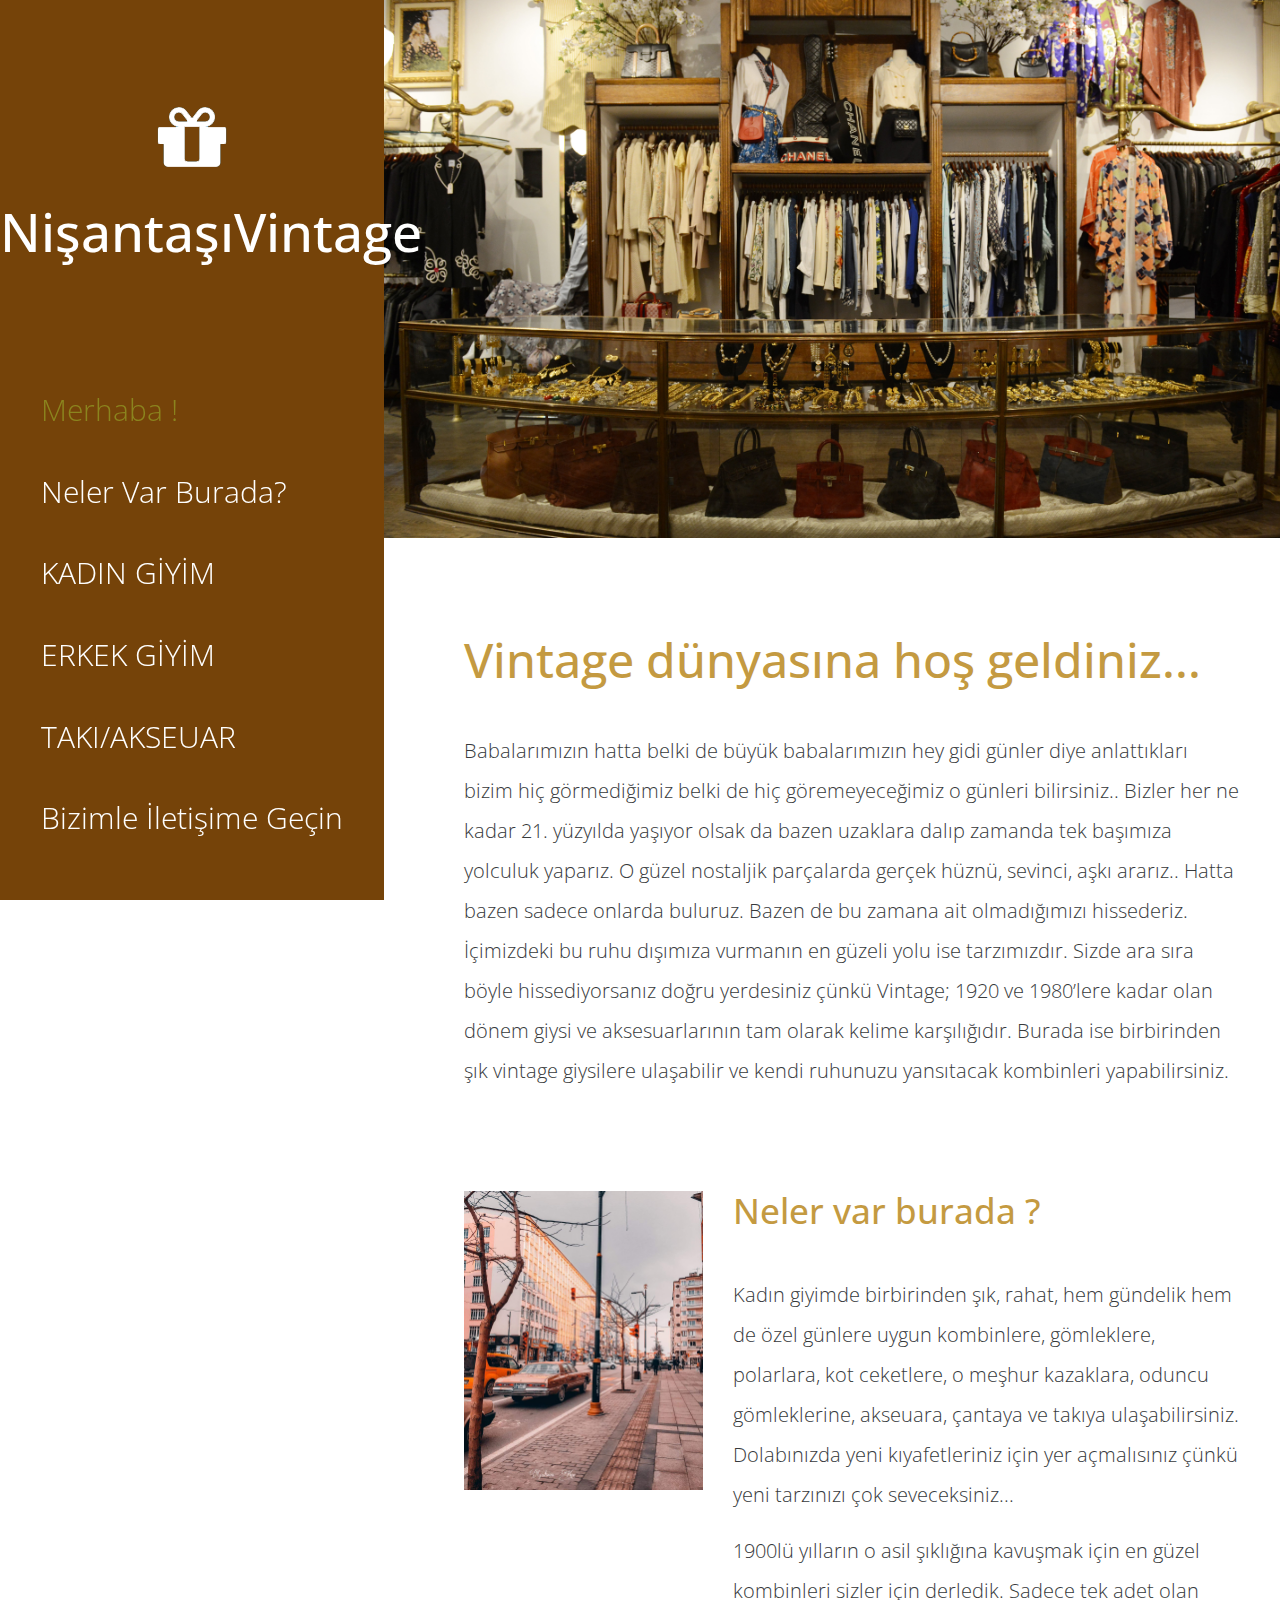
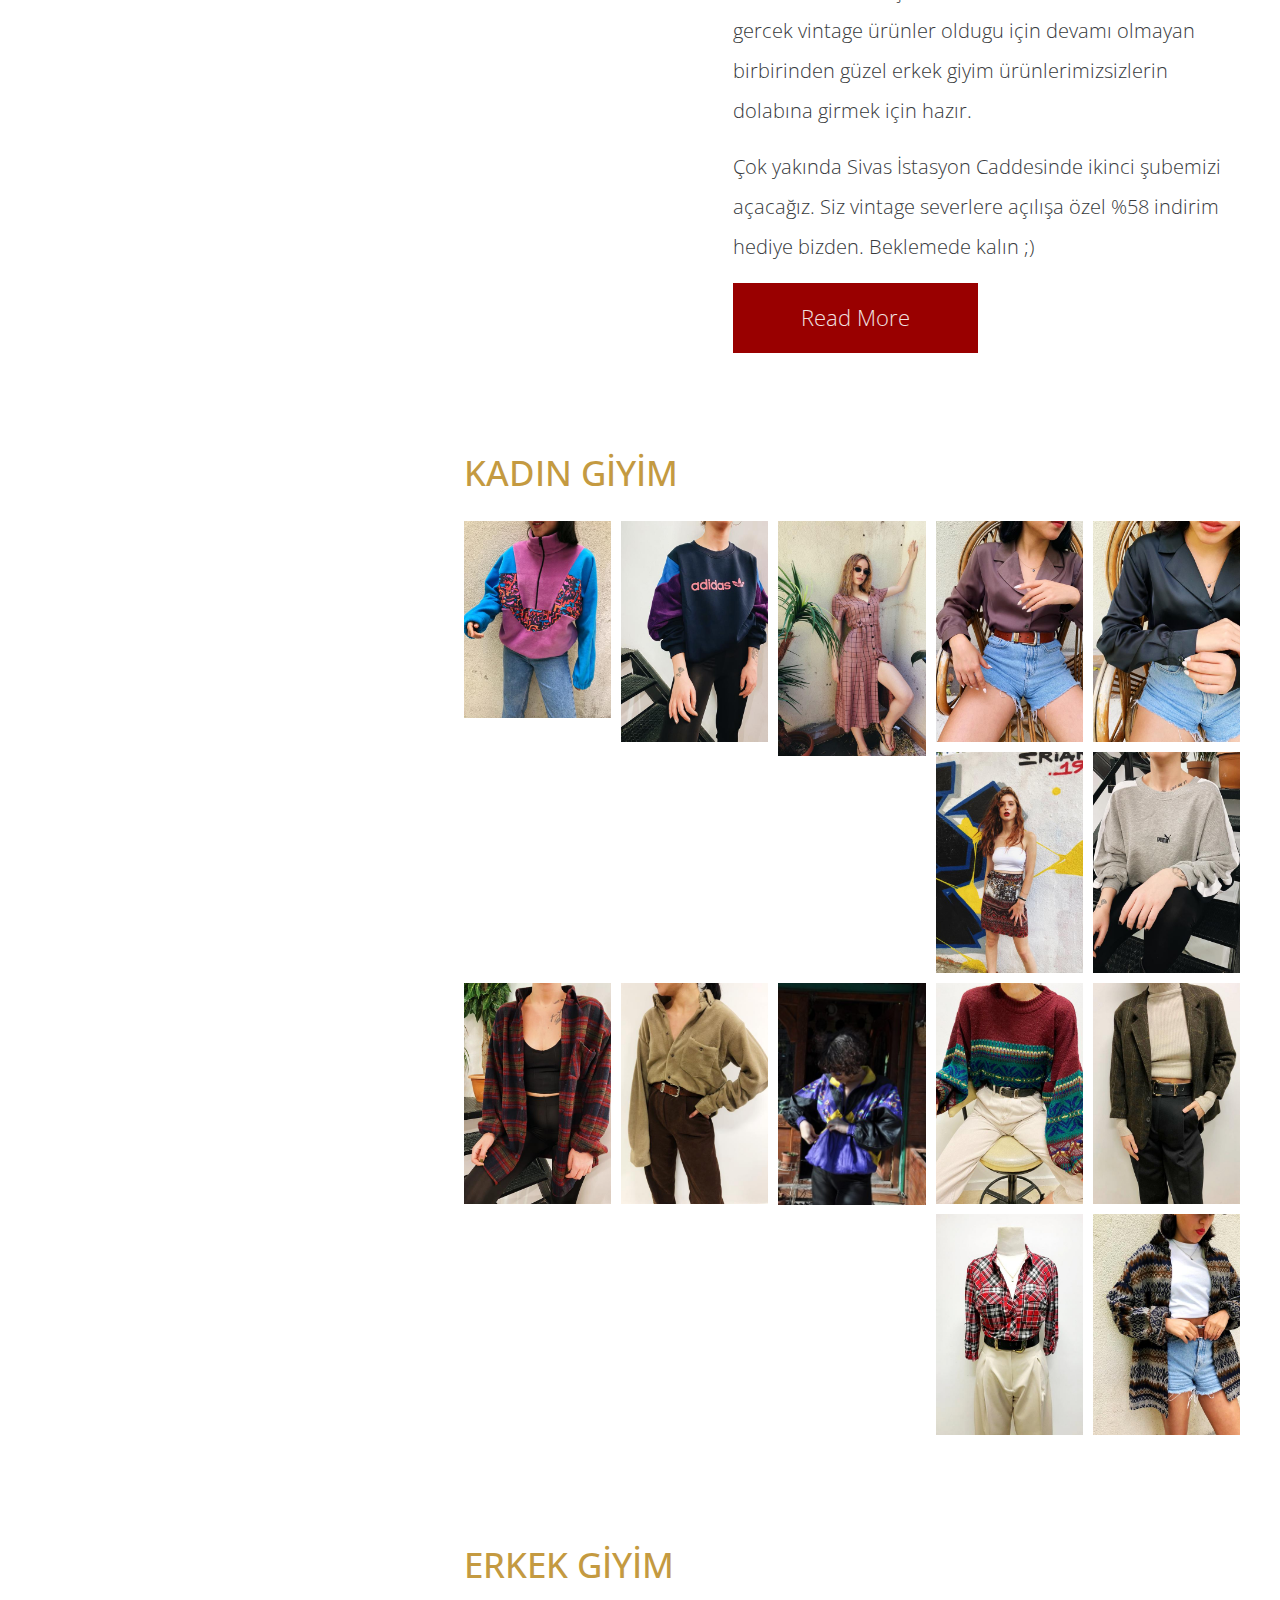
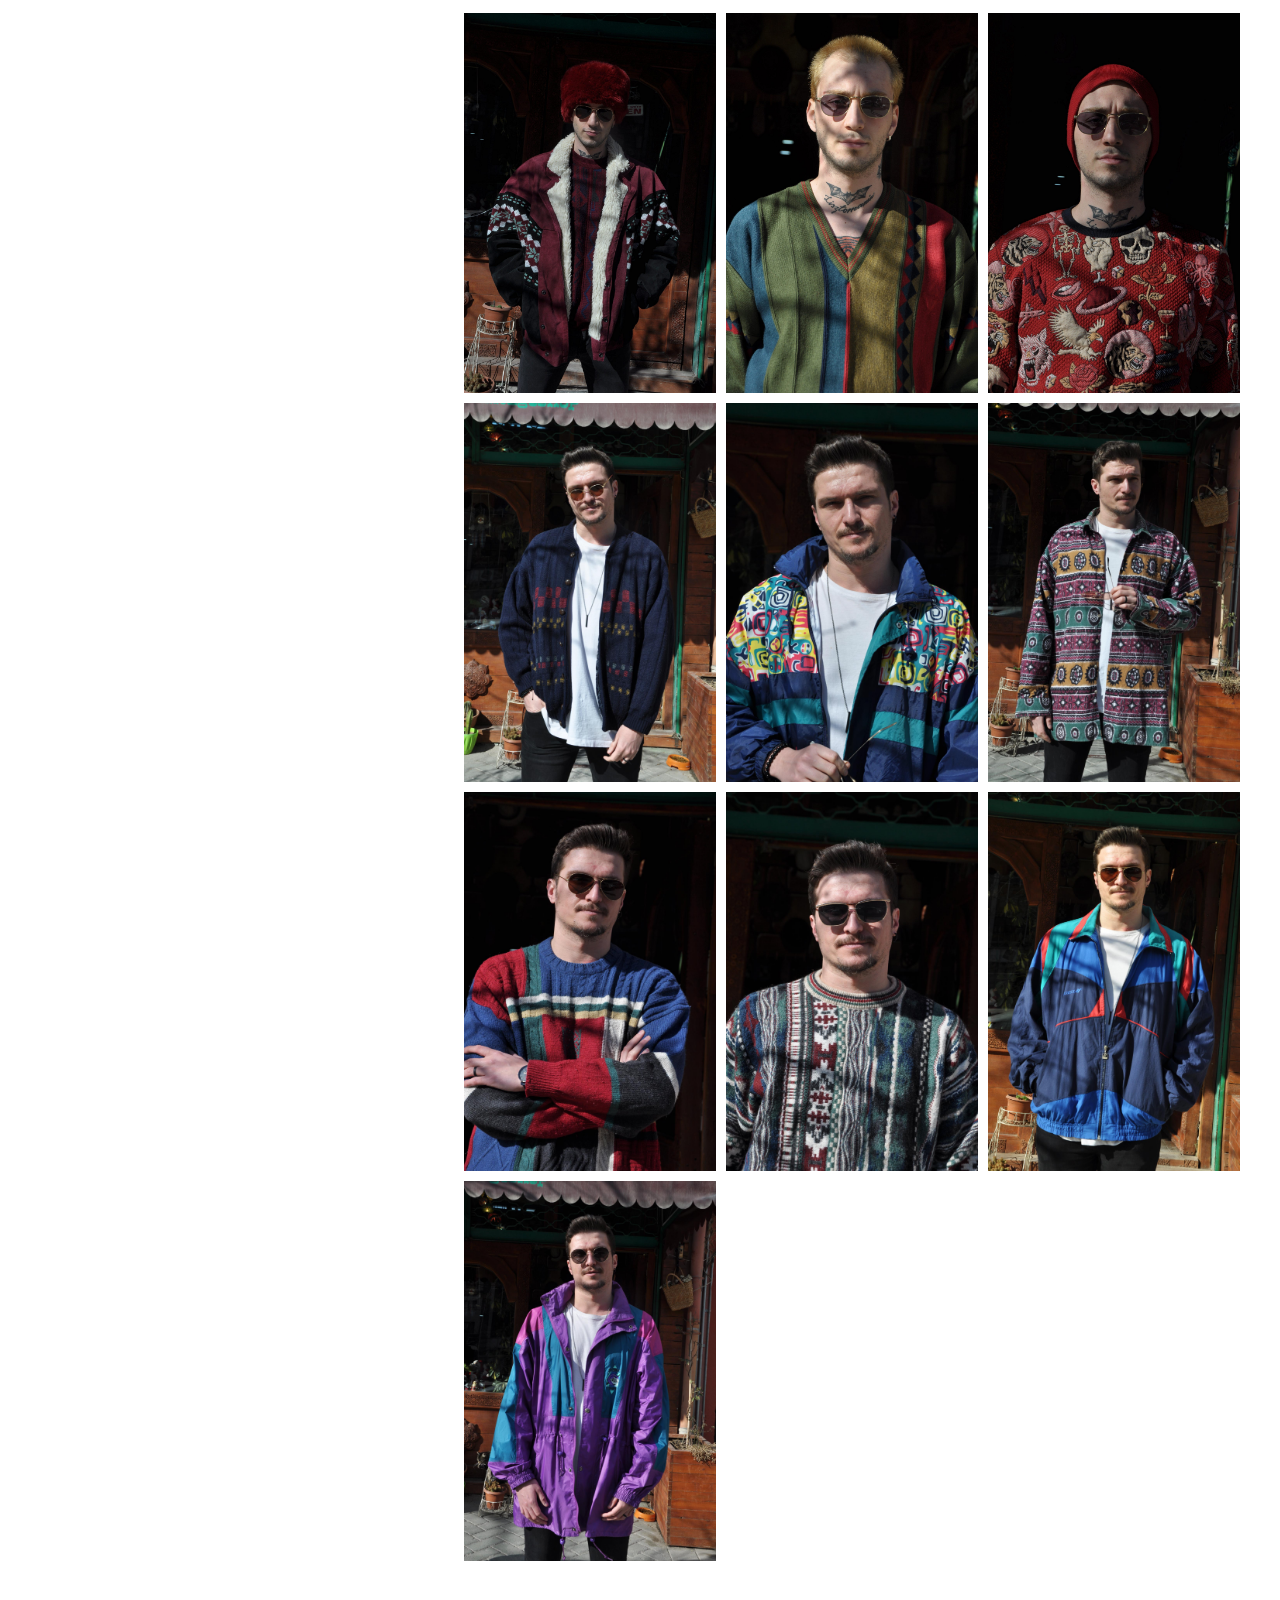
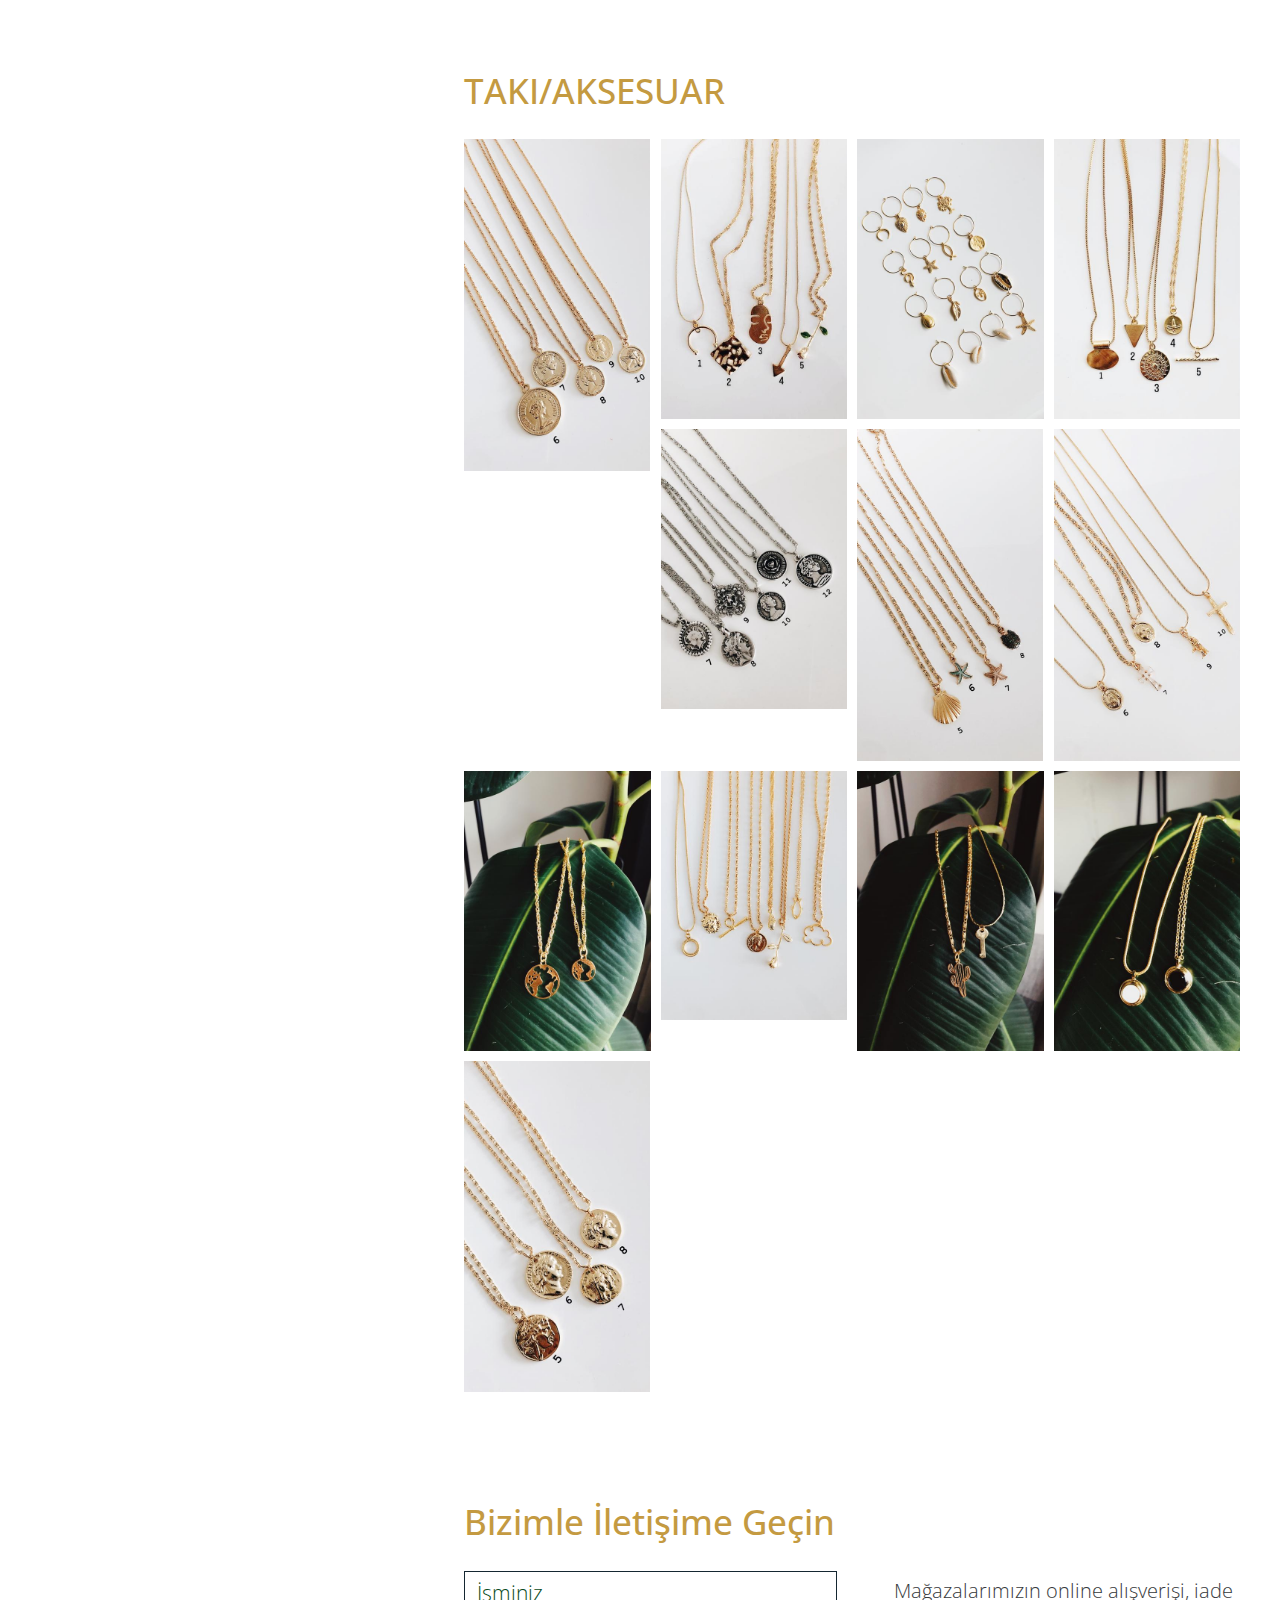
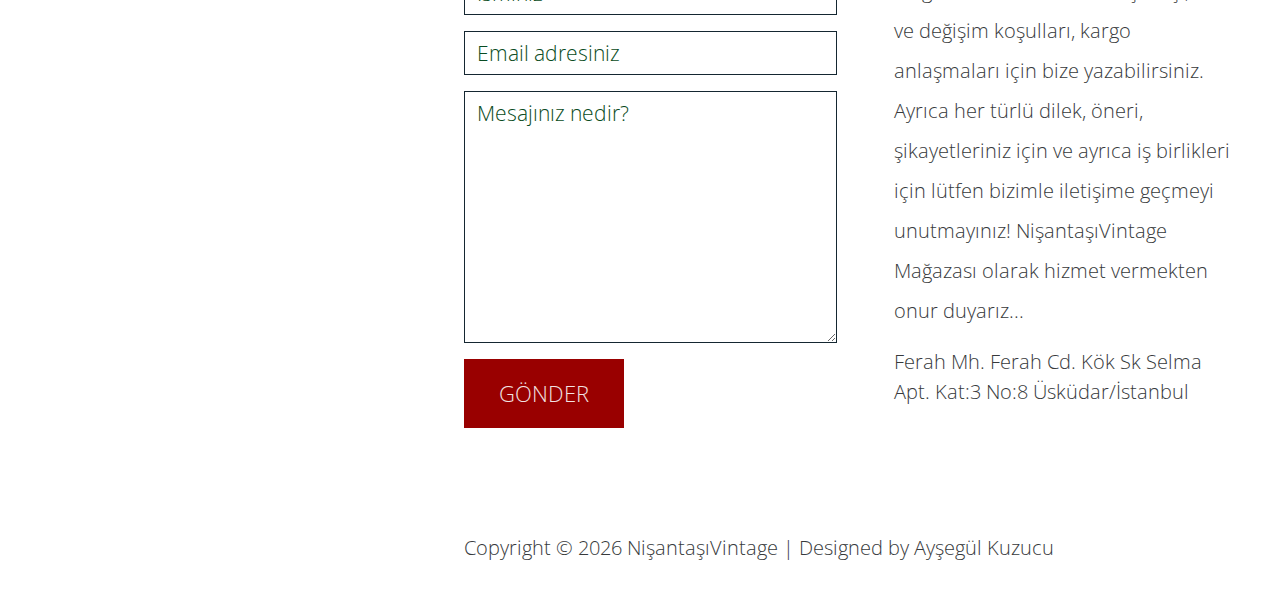
<file: ÖDEV1/index.html>
<!DOCTYPE html>
<html>
<head>
    <meta charset="utf-8">
    <meta http-equiv="X-UA-Compatible" content="IE=edge">
    <meta name="viewport" content="width=device-width, initial-scale=1">

    <titlelo</title>
<!--
Neaty HTML Template
http://www.templatemo.com/tm-501-neaty
-->
    <!-- load stylesheets -->
    <link rel="stylesheet" href="https://fonts.googleapis.com/css?family=Open+Sans:300,400">  <!-- Google web font "Open Sans" -->
    <link rel="stylesheet" href="css/bootstrap.min.css">                                      <!-- Bootstrap style -->
    <link rel="stylesheet" href="css/magnific-popup.css">                                <!-- Magnific pop up style, http://dimsemenov.com/plugins/magnific-popup/ -->
    <link rel="stylesheet" href="css/templatemo-style.css">                                   <!-- Templatemo style -->

    <!-- HTML5 shim and Respond.js for IE8 support of HTML5 elements and media queries -->
    <!-- WARNING: Respond.js doesn't work if you view the page via file:// -->
        <!--[if lt IE 9]>
          <script src="https://oss.maxcdn.com/html5shiv/3.7.2/html5shiv.min.js"></script>
          <script src="https://oss.maxcdn.com/respond/1.4.2/respond.min.js"></script>
          <![endif]-->
</head>
    <body>        
        <div class="container">
            <div class="row">
                <div class="tm-left-right-container">
                    <!-- Left column: logo and menu -->
                    <div class="tm-blue-bg tm-left-column">                        
                        <div class="tm-logo-div text-xs-center">
                            <img src="img/tm-neaty-logo.png" alt="Logo">
                            <h1 class="tm-site-name">NişantaşıVintage</h1>
                        </div>
                        <nav class="tm-main-nav">
                            <ul class="tm-main-nav-ul">
                                <li class="tm-nav-item">
                                    <a href="#welcome" class="tm-nav-item-link">Merhaba ! </a>
                                </li>
                                <li class="tm-nav-item">
                                    <a href="#about" class="tm-nav-item-link">Neler Var Burada?</a>
                                </li>
                                <li class="tm-nav-item">
                                    <a href="#galleryone" class="tm-nav-item-link">KADIN GİYİM</a>
                                </li>
                                <li class="tm-nav-item">
                                    <a href="#secondgallery" class="tm-nav-item-link">ERKEK GİYİM</a>
                                </li>
                                <li class="tm-nav-item">
                                    <a href="#thirdgallery" class="tm-nav-item-link">TAKI/AKSEUAR</a>
                                </li>
                                <li class="tm-nav-item">
                                    <a href="#contact" class="tm-nav-item-link">Bizimle İletişime Geçin</a>
                                </li>
                            </ul>
                        </nav>                                         
                    </div> <!-- Left column: logo and menu -->
                    
                    <!-- Right column: content -->
                    <div class="tm-right-column">
                        <figure>
                            <img src="img/neaty-01.jpg" alt="Header image" class="img-fluid">    
                        </figure>

                        <div class="tm-content-div">
                            <!-- Welcome section -->
                            <section id="welcome" class="tm-section">
                                <header>
                                    <h2 class="tm-blue-text tm-welcome-title tm-margin-b-45">Vintage dünyasına hoş geldiniz...</h2>
                                </header>
                                <p>Babalarımızın hatta belki de büyük babalarımızın hey gidi günler diye anlattıkları bizim hiç görmediğimiz belki de hiç göremeyeceğimiz o günleri bilirsiniz.. Bizler her ne kadar 21. yüzyılda yaşıyor olsak da bazen uzaklara dalıp zamanda tek başımıza yolculuk yaparız. O güzel nostaljik parçalarda gerçek hüznü, sevinci, aşkı ararız.. Hatta bazen sadece onlarda buluruz. Bazen de bu zamana ait olmadığımızı hissederiz. İçimizdeki bu ruhu dışımıza vurmanın en güzeli yolu ise tarzımızdır. Sizde ara sıra böyle hissediyorsanız doğru yerdesiniz çünkü Vintage; 1920 ve 1980’lere kadar olan dönem giysi ve aksesuarlarının tam olarak kelime karşılığıdır. Burada ise birbirinden şık vintage giysilere ulaşabilir ve kendi ruhunuzu yansıtacak kombinleri yapabilirsiniz. </p>
                            </section>
                            <!-- About section -->
                            <section id="about" class="tm-section">
                                <div class="row">                                                                
                                    <div class="col-lg-8 col-md-7 col-sm-12 col-xs-12 push-lg-4 push-md-5">
                                        <header>
                                            <h2 class="tm-blue-text tm-section-title tm-margin-b-45">Neler var burada ?</h2>
                                        </header>
                                        <p>Kadın giyimde birbirinden şık, rahat, hem gündelik hem de özel günlere uygun kombinlere, gömleklere, polarlara, kot ceketlere, o meşhur kazaklara, oduncu gömleklerine, akseuara, çantaya ve takıya ulaşabilirsiniz. Dolabınızda yeni kıyafetleriniz için yer açmalısınız çünkü yeni tarzınızı çok seveceksiniz...</p>
                                        <p>1900lü yılların o asil şıklığına kavuşmak için en güzel kombinleri sizler için derledik. Sadece tek adet olan gercek vintage ürünler oldugu için devamı olmayan birbirinden güzel erkek giyim ürünlerimizsizlerin dolabına girmek için hazır.</p>
                                        <p>Çok yakında Sivas İstasyon Caddesinde ikinci şubemizi açacağız. Siz vintage severlere açılışa özel %58 indirim hediye bizden. Beklemede kalın ;)</p>
                                        <a href="#" class="tm-button tm-button-wide">Read More</a>  
                                    </div>

                                    <div class="col-lg-4 col-md-5 col-sm-12 col-xs-12 pull-lg-8 pull-md-7 tm-about-img-container">
                                        <img src="img/neaty-02.jpg" alt="Image" class="img-fluid">    
                                    </div>  
                                </div>                            
                            </section>  

                            <!-- Gallery One section -->     
                            <section id="galleryone" class="tm-section">
                                <header><h2 class="tm-blue-text tm-section-title tm-margin-b-30">KADIN GİYİM</h2></header>
                                <div class="tm-gallery-container tm-gallery-1">
                                    <div class="tm-img-container tm-img-container-1">
                                        <a href="img/neaty-03.jpg"><img src="img/neaty-03.jpg" alt="Image" class="img-fluid tm-img-tn"></a>    
                                    </div>
                                    <div class="tm-img-container tm-img-container-1">
                                        <a href="img/neaty-04.jpg"><img src="img/neaty-04.jpg" alt="Image" class="img-fluid tm-img-tn"></a>    
                                    </div>
                                    <div class="tm-img-container tm-img-container-1">
                                        <a href="img/neaty-05.jpg"><img src="img/neaty-05.jpg" alt="Image" class="img-fluid tm-img-tn"></a>    
                                    </div>
                                    <div class="tm-img-container tm-img-container-1">
                                        <a href="img/neaty-06.jpg"><img src="img/neaty-06.jpg" alt="Image" class="img-fluid tm-img-tn"></a>    
                                    </div>
                                    <div class="tm-img-container tm-img-container-1">
                                        <a href="img/neaty-07.jpg"><img src="img/neaty-07.jpg" alt="Image" class="img-fluid tm-img-tn"></a>    
                                    </div>
                                    <div class="tm-img-container tm-img-container-1">
                                        <a href="img/neaty-08.jpg"><img src="img/neaty-08.jpg" alt="Image" class="img-fluid tm-img-tn"></a>    
                                    </div> 
                                    <div class="tm-img-container tm-img-container-1">
                                        <a href="img/neaty-09.jpg"><img src="img/neaty-09.jpg" alt="Image" class="img-fluid tm-img-tn"></a>    
                                    </div> 
                                    <div class="tm-img-container tm-img-container-1">
                                        <a href="img/neaty-10.jpg"><img src="img/neaty-10.jpg" alt="Image" class="img-fluid tm-img-tn"></a>    
                                    </div> 
                                    <div class="tm-img-container tm-img-container-1">
                                        <a href="img/neaty-11.jpg"><img src="img/neaty-11.jpg" alt="Image" class="img-fluid tm-img-tn"></a>    
                                    </div> 
                                    <div class="tm-img-container tm-img-container-1">
                                        <a href="img/neaty-12.jpg"><img src="img/neaty-12.jpg" alt="Image" class="img-fluid tm-img-tn"></a>    
                                    </div> 
                                    <div class="tm-img-container tm-img-container-1">
                                        <a href="img/neaty-13.jpg"><img src="img/neaty-13.jpg" alt="Image" class="img-fluid tm-img-tn"></a>    
                                    </div> 
                                    <div class="tm-img-container tm-img-container-1">
                                        <a href="img/neaty-14.jpg"><img src="img/neaty-14.jpg" alt="Image" class="img-fluid tm-img-tn"></a>    
                                    </div> 
                                    <div class="tm-img-container tm-img-container-1">
                                        <a href="img/neaty-15.jpg"><img src="img/neaty-15.jpg" alt="Image" class="img-fluid tm-img-tn"></a>    
                                    </div> 
                                    <div class="tm-img-container tm-img-container-1">
                                        <a href="img/neaty-16.jpg"><img src="img/neaty-16.jpg" alt="Image" class="img-fluid tm-img-tn"></a>    
                                    </div> 
                                                                        
                                </div>
                            </section>

                            <!-- Second Gallery section -->     
                            <section id="secondgallery" class="tm-section">
                                <header><h2 class="tm-blue-text tm-section-title tm-margin-b-30">ERKEK GİYİM</h2></header>
                                <div class="tm-gallery-container tm-gallery-2">
                                    <div class="tm-img-container tm-img-container-2">
                                        <a href="img/neaty-17.jpg"><img src="img/neaty-17.jpg" alt="Image" class="img-fluid tm-img-tn"></a>    
                                    </div>
                                    <div class="tm-img-container tm-img-container-2">
                                        <a href="img/neaty-18.jpg"><img src="img/neaty-18.jpg" alt="Image" class="img-fluid tm-img-tn"></a>    
                                    </div>
                                    <div class="tm-img-container tm-img-container-2">
                                        <a href="img/neaty-19.jpg"><img src="img/neaty-19.jpg" alt="Image" class="img-fluid tm-img-tn"></a>    
                                    </div> 
                                    <div class="tm-img-container tm-img-container-2">
                                        <a href="img/neaty-20.jpg"><img src="img/neaty-20.jpg" alt="Image" class="img-fluid tm-img-tn"></a>    
                                    </div> 
                                    <div class="tm-img-container tm-img-container-2">
                                        <a href="img/neaty-21.jpg"><img src="img/neaty-21.jpg" alt="Image" class="img-fluid tm-img-tn"></a>    
                                    </div> 
                                    <div class="tm-img-container tm-img-container-2">
                                        <a href="img/neaty-22.jpg"><img src="img/neaty-22.jpg" alt="Image" class="img-fluid tm-img-tn"></a>    
                                    </div> 
                                    <div class="tm-img-container tm-img-container-2">
                                        <a href="img/neaty-23.jpg"><img src="img/neaty-23.jpg" alt="Image" class="img-fluid tm-img-tn"></a>    
                                    </div> 
                                    <div class="tm-img-container tm-img-container-2">
                                        <a href="img/neaty-24.jpg"><img src="img/neaty-24.jpg" alt="Image" class="img-fluid tm-img-tn"></a>    
                                    </div> 
                                    <div class="tm-img-container tm-img-container-2">
                                        <a href="img/neaty-25.jpg"><img src="img/neaty-25.jpg" alt="Image" class="img-fluid tm-img-tn"></a>    
                                    </div> 
                                    <div class="tm-img-container tm-img-container-2">
                                        <a href="img/neaty-26.jpg"><img src="img/neaty-26.jpg" alt="Image" class="img-fluid tm-img-tn"></a>    
                                    </div>                                    
                                </div>
                            </section>

                            <!-- Third Gallery section -->     
                            <section id="thirdgallery" class="tm-section">
                                <header><h2 class="tm-blue-text tm-section-title tm-margin-b-30">TAKI/AKSESUAR</h2></header>
                                <div class="tm-gallery-container tm-gallery-3">
                                    <div class="tm-img-container tm-img-container-3">
                                        <a href="img/neaty-27.jpg"><img src="img/neaty-27.jpg" alt="Image" class="img-fluid tm-img-tn"></a>    
                                    </div>
                                    <div class="tm-img-container tm-img-container-3">
                                        <a href="img/neaty-28.jpg"><img src="img/neaty-28.jpg" alt="Image" class="img-fluid tm-img-tn"></a>
                                    </div>
                                    <div class="tm-img-container tm-img-container-3">
                                        <a href="img/neaty-29.jpg"><img src="img/neaty-29.jpg" alt="Image" class="img-fluid tm-img-tn"></a>
                                    </div>
                                    <div class="tm-img-container tm-img-container-3">
                                        <a href="img/neaty-30.jpg"><img src="img/neaty-30.jpg" alt="Image" class="img-fluid tm-img-tn"></a>
                                    </div> 
                                    <div class="tm-img-container tm-img-container-3">
                                        <a href="img/neaty-31.jpg"><img src="img/neaty-31.jpg" alt="Image" class="img-fluid tm-img-tn"></a>
                                    </div>
                                    <div class="tm-img-container tm-img-container-3">
                                        <a href="img/neaty-32.jpg"><img src="img/neaty-32.jpg" alt="Image" class="img-fluid tm-img-tn"></a>
                                    </div>
                                    <div class="tm-img-container tm-img-container-3">
                                        <a href="img/neaty-33.jpg"><img src="img/neaty-33.jpg" alt="Image" class="img-fluid tm-img-tn"></a>
                                    </div>
                                    <div class="tm-img-container tm-img-container-3">
                                        <a href="img/neaty-34.jpg"><img src="img/neaty-34.jpg" alt="Image" class="img-fluid tm-img-tn"></a>
                                    </div>
                                    <div class="tm-img-container tm-img-container-3">
                                        <a href="img/neaty-35.jpg"><img src="img/neaty-35.jpg" alt="Image" class="img-fluid tm-img-tn"></a>
                                    </div>
                                    <div class="tm-img-container tm-img-container-3">
                                        <a href="img/neaty-36.jpg"><img src="img/neaty-36.jpg" alt="Image" class="img-fluid tm-img-tn"></a>
                                    </div>
                                    <div class="tm-img-container tm-img-container-3">
                                        <a href="img/neaty-37.jpg"><img src="img/neaty-37.jpg" alt="Image" class="img-fluid tm-img-tn"></a>
                                    </div>
                                    <div class="tm-img-container tm-img-container-3">
                                        <a href="img/neaty-38.jpg"><img src="img/neaty-38.jpg" alt="Image" class="img-fluid tm-img-tn"></a>
                                    </div>                                   
                                </div>
                            </section>

                            <!-- Contact Us section -->
                            <section id="contact" class="tm-section">
                                <header><h2 class="tm-blue-text tm-section-title tm-margin-b-30">Bizimle İletişime Geçin</h2></header>

                                <div class="row">
                                    <div class="col-lg-6">
                                        <form action="#contact" method="post" class="contact-form">
                                            <div class="form-group">
                                                <input type="text" id="contact_name" name="contact_name" class="form-control" placeholder="İsminiz"  required/>
                                            </div>
                                            <div class="form-group">
                                                <input type="email" id="contact_email" name="contact_email" class="form-control" placeholder="Email adresiniz"  required/>
                                            </div>
                                            <div class="form-group">
                                                <textarea id="contact_message" name="contact_message" class="form-control" rows="9" placeholder="Mesajınız nedir?" required></textarea>
                                            </div>                                            
                                            <button type="submit" class="float-right tm-button">GÖNDER</button>
                                        </form>    
                                    </div>
                                    
                                    <div class="col-lg-6 tm-contact-right">
                                        <p>
                                            Mağazalarımızın online alışverişi, iade ve değişim koşulları, kargo anlaşmaları için bize yazabilirsiniz. Ayrıca her türlü dilek, öneri, şikayetleriniz için ve ayrıca iş birlikleri için lütfen bizimle iletişime geçmeyi unutmayınız! NişantaşıVintage Mağazası olarak hizmet vermekten onur duyarız...     
                                        </p>
                                        <address>
                                            Ferah Mh. Ferah Cd. Kök Sk
                                            Selma Apt. Kat:3 No:8
                                            Üsküdar/İstanbul
                                        </address>
                                    </div>
                                </div>
                                
                            </section>
                            <footer>
                                <p class="tm-copyright-p">Copyright &copy; <span class="tm-current-year">2020</span> NişantaşıVintage 
                                
                                | Designed by Ayşegül Kuzucu</p>
                            </footer>
                        </div>  
                        
                    </div> <!-- Right column: content -->
                </div>
            </div> <!-- row -->
        </div> <!-- container -->
                
        <!-- load JS files -->
        <script src="js/jquery-1.11.3.min.js"></script>             <!-- jQuery (https://jquery.com/download/) -->
        <script src="js/jquery.magnific-popup.min.js"></script>     <!-- Magnific pop-up (http://dimsemenov.com/plugins/magnific-popup/) -->
        <script src="js/jquery.singlePageNav.min.js"></script>      <!-- Single Page Nav (https://github.com/ChrisWojcik/single-page-nav) -->
        <script>     
       
            $(document).ready(function(){

                // Single page nav
                $('.tm-main-nav').singlePageNav({
                    'currentClass' : "active",
                    offset : 20
                });

                // Magnific pop up
                $('.tm-gallery-1').magnificPopup({
                  delegate: 'a', // child items selector, by clicking on it popup will open
                  type: 'image',
                  gallery: {enabled:true}
                  // other options
                }); 

                $('.tm-gallery-2').magnificPopup({
                  delegate: 'a', // child items selector, by clicking on it popup will open
                  type: 'image',
                  gallery: {enabled:true}
                  // other options
                }); 

                $('.tm-gallery-3').magnificPopup({
                  delegate: 'a', // child items selector, by clicking on it popup will open
                  type: 'image',
                  gallery: {enabled:true}
                  // other options
                }); 

                $('.tm-current-year').text(new Date().getFullYear());                
            });
        </script>             
</body>
</html>
</file>
<file: ÖDEV1/css/templatemo-style.css>
/*

Neaty HTML Template

http://www.templatemo.com/tm-501-neaty

*/
body {
	font-family: 'Open Sans', Helvetica, Arial, sans-serif;
	font-size: 20px;
	font-weight: 300;
	overflow-x: hidden;
}

a, button { transition: all 0.3s ease; }
a:hover,
a:focus {
	text-decoration: none;
	outline: none;
}

.row { display: block; }
.tm-left-right-container { width: 100%; }

.tm-blue-bg {
	background-color: #754309;
	color: white;
}

.tm-blue-text {	color: #c49a41; }
.tm-blue-bg a {	color: white; }

.tm-site-name {
	font-size: 4rem;
	margin-top: 20px;
}

.tm-logo-div { 
	padding-top: 40px; 
	padding-bottom: 40px;
}

.tm-main-nav { display: none; }

.tm-main-nav-ul {
	display: inline-block;
	padding-left: 0;
}

.tm-section { margin-bottom: 60px; }
.tm-welcome-title {	font-size: 2.4rem; }
.tm-section-title {	font-size: 2.2rem; }
.tm-content-div { padding: 40px; }
.tm-margin-b-45 { margin-bottom: 45px; }
.tm-margin-b-30 { margin-bottom: 30px; }
p { line-height: 2; }

.tm-button {
	background-color: #990000;
	border: none;
	color: rgb(241, 226, 226);
	cursor: pointer;
	display: inline-block;
	font-size: 1.4rem;	
	padding: 18px 35px;
}

.tm-button-wide { padding: 18px 40px; }

.tm-button:hover,
.tm-button:active,
.tm-button:focus {
	background-color: #043a55;
	color: rgba(216, 181, 141, 0.274);
}

.tm-nav-item:hover a,
.tm-nav-item:active a,
.tm-nav-item:focus a,
.tm-nav-item-link.active {
	color: #8b841e;
}

.tm-about-img-container { margin-top: 50px; }

.tm-gallery-container {
	overflow: auto;
	margin-left: -5px;
	margin-right: -5px;
}

.tm-img-container {	float: left; }

.tm-img-container-1,
.tm-img-container-2,
.tm-img-container-3 { 
	margin-bottom: 10px;
	width: 50%; 
}

.tm-img-tn {
	padding-left: 5px;
	padding-right: 5px;
}

.tm-img-tn {
	display: block;
	margin: 0 auto;
}

.tm-contact-right { margin-top: 40px; }

.form-control {
	border-color: #152731;
	border-radius: 0;
	color: #599bbe;
	font-family: 'Open Sans', Helvetica, Arial, sans-serif;
	font-size: 1.3rem;
}

input::-webkit-input-placeholder,
textarea::-webkit-input-placeholder {
	color: #094b22 !important;
}
 
input:-moz-placeholder,
textarea:-moz-placeholder { /* Firefox 18- */
	color: #4286ab !important;  
}
 
input::-moz-placeholder,
textarea::-moz-placeholder {  /* Firefox 19+ */
	color: #4286ab !important;  
}
 
input:-ms-input-placeholder,
textarea:-ms-input-placeholder {  
	color: #4286ab !important;  
}

.tm-contact-right {	padding-left: 15px; }
.tm-copyright-p { margin-bottom: 0; }

/* Media Queries */
@media (min-width: 576px) {
	.container { width: 100%; }
	.tm-site-name { margin-top: 35px; }
	.tm-welcome-title { font-size: 3rem; }
	.tm-img-container-1 { width: 20%; }
	.tm-img-container-2 { width: 33.3334%; }
	.tm-img-container-3 { width: 25%; }
}

@media (min-width: 768px) {
	.tm-about-img-container { margin-top: 0; }
}

@media (min-width: 992px) {
	.tm-main-nav {
		display: flex;
		justify-content: center;
	}

	.tm-left-column { 
		position: fixed; 
		height: 100%;
	}

	.container { width: 100%; }
	.tm-left-column { width: 30%; }

	.tm-right-column {
		float: right;
		width: 70%;
	}

	.tm-nav-item {
		cursor: pointer;
		font-size: 1.5rem;
		list-style: none;
		padding: 18px 30px;
		transition: all 0.3s ease;
	}

	.tm-site-name {
	    font-size: 3.3rem;
	    margin-top: 30px;
	}

	.tm-logo-div {
	    padding-top: 50px;
	    padding-bottom: 50px;
	}

	.tm-section { margin-bottom: 100px; }

	.tm-content-div { padding: 80px 40px 30px 80px;	}

	.tm-img-container-1 {
		margin-bottom: 10px;
		width: 33.3334%;
	}

	.tm-img-container-2 {
		margin-bottom: 10px;
		width: 50%;
	}

	.tm-img-container-3 {
		margin-bottom: 10px;
		width: 33.3333%;
	}

	.tm-contact-right { margin-top: 0; }
}

@media (min-width: 1200px) {		
	.container { width: 100%; }	
	.tm-button-wide { padding: 18px 68px; }
	.tm-img-container-1 { width: 20%; }
	.tm-img-container-2 { width: 33.3333%; }
	.tm-img-container-3 { width: 25%; }
	.tm-contact-right { padding-left: 42px; }
}

@media (min-width: 1500px) {	
	.container { width: 100%; }
	p { margin-bottom: 30px; }

	.tm-gallery-container {
		overflow: auto;
		margin-left: -10px;
		margin-right: -10px;
	}

	.tm-img-tn {
		padding-left: 10px;
		padding-right: 10px;
	}
}

@media (min-width: 1800px) {
	.container,
	.tm-left-right-container {
	    width: 100%;
	}

	p { margin-bottom: 36px; }

	.tm-gallery-container {
		overflow: auto;
		margin-left: -10px;
		margin-right: -10px;
	}

	.tm-img-container-1 { width: 20%; }

	.tm-img-tn {
		padding-left: 10px;
		padding-right: 10px;
	}
}

@media (max-height: 860px) {
	.tm-logo-div {
	    padding-top: 45px;
	    padding-bottom: 20px;
	}

	.tm-nav-item { font-size: 1.4rem; }

	.tm-site-name {
		font-size: 2.4rem;
		margin-top: 10px;
	}
}

@media (min-height: 859px) {
	.tm-logo-div {
	    padding-top: 100px;
	    padding-bottom: 100px;
	}

	.tm-nav-item { font-size: 1.9rem; }
}
</file>
